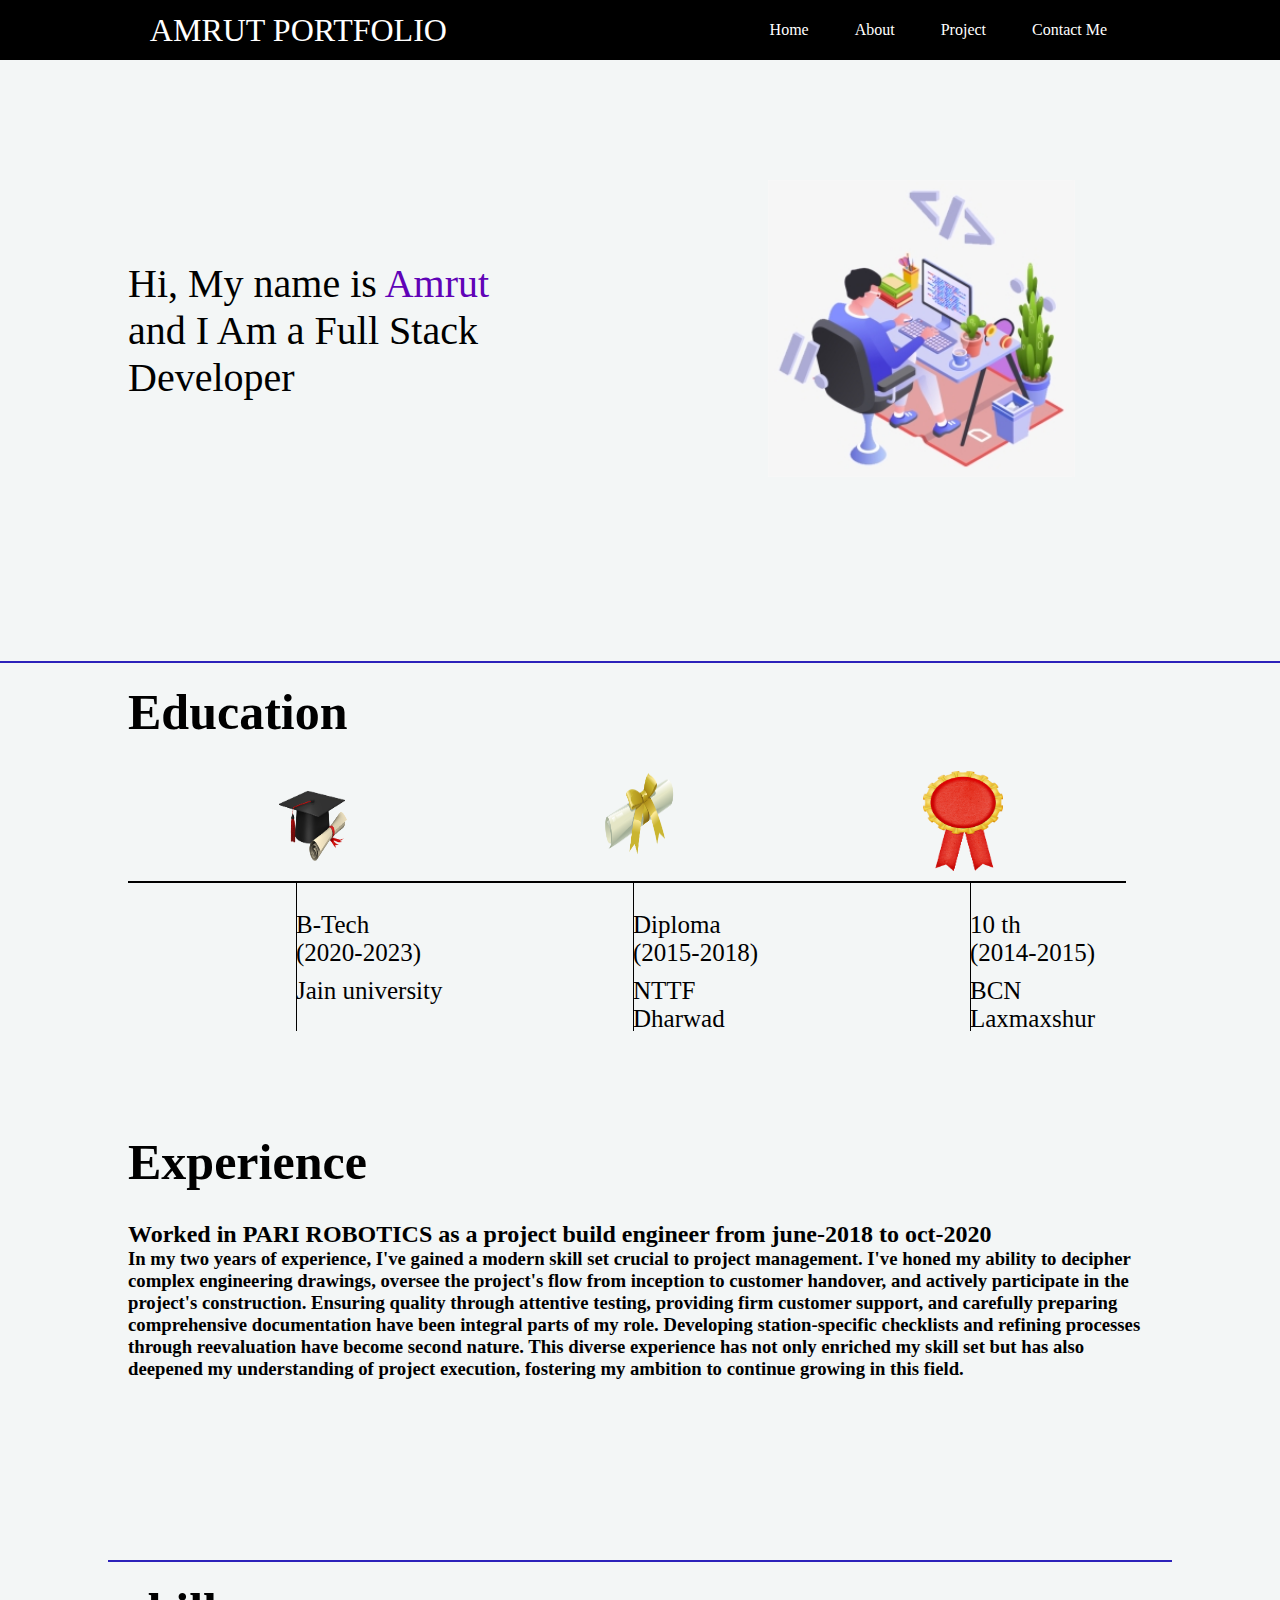
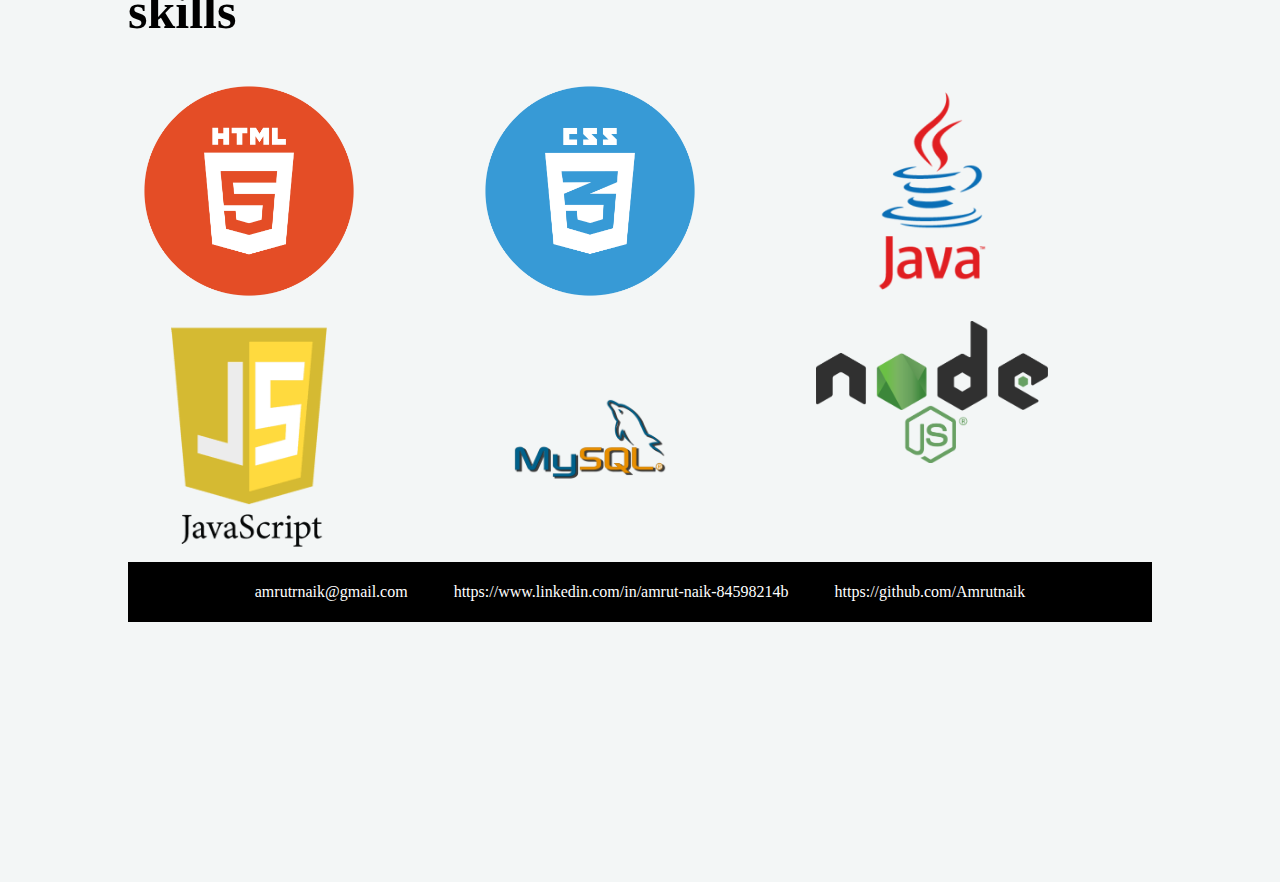
<file: index.html>
<!DOCTYPE html>
<html lang="en">

<head>
    <meta charset="UTF-8">
    <meta name="viewport" content="width=device-width, initial-scale=1.0">
    <title>portfolio</title>
    <link rel="stylesheet" href="port.css">
</head>

<body>
    <header>
        <nav>
            <div class="left">AMRUT PORTFOLIO</div>
            <div class="right">
                <ul>
                    <li><a href="/">Home</a></li>
                    <li><a href="/">About</a></li>
                    <li><a href="/">Project</a></li>
                    <li><a href="/">Contact Me</a></li>
                </ul>
            </div>
        </nav>
    </header>
    <main>
        <section class="firstSection">
            <div class="leftSection">
                Hi, My name is <span class="purple"> Amrut</span>
                <div>and I Am a Full Stack Developer</div>
            </div>

            <div class="rightSection">

                <img src="01.png" alt="" width="500px">
            </div>
        </section>
<hr>
        <section class="secondSection">
        <h1>Education</h1>
        <div class="img">
            <img class="imgsize" src="btech.png" alt="">
            <img class="imgsize" src="diploma.png" alt="">
            <img class="imgsize" src="10th.png" alt="">
        </div>
        <div class="box">
            <div class="vertical">
                <div class="vertical-title">B-Tech</div>
                <div class="vertical-title1">(2020-2023)</div>
                <div class="vertical-desc">Jain university</div>
            </div>
            <div class="vertical">
                <div class="vertical-title">Diploma</div>
                <div class="vertical-title1">(2015-2018)</div>
                <div class="vertical-desc">NTTF Dharwad</div>
            </div>
            <div class="vertical">
                <div class="vertical-title">10 th</div>
                <div class="vertical-title1">(2014-2015)</div>
                <div class="vertical-desc">BCN Laxmaxshur</div>
            </div>

            
        </div>
        <div class="exp">
            <h1>Experience </h1>
            <h2>Worked in PARI ROBOTICS as a project build engineer from june-2018 to oct-2020</h2>
            <h3>
                In my two years of experience, I've gained a modern skill set crucial to project management. I've honed my ability to decipher complex engineering drawings, oversee the project's flow from inception to customer handover, and actively participate in the project's construction. Ensuring quality through attentive testing, providing firm customer support, and carefully preparing comprehensive documentation have been integral parts of my role. Developing station-specific checklists and refining processes through reevaluation have become second nature. This diverse experience has not only enriched my skill set but has also deepened my understanding of project execution, fostering my ambition to continue growing in this field.</h3>
        </div>
<hr>
        <section class="thirdSection">
        <div class="skills"></div>
        <h1>skills</h1>
        <div class="skillimg">
            <div class="imgs"><img src="html.png" alt="snow" style="width: 70%"></div>
            <div class="imgs"><img src="css.png" alt="snow" style="width: 70%"></div>
            <div class="imgs"><img src="java.png" alt="snow" style="width: 70%"></div>
        </div>
        <div class="skillimg1">
            <div class="imgs"><img src="js.png" alt="snow" style="width: 70%"></div>
            <div class="imgs"><img src="mysql.png" alt="snow" style="width: 70%"></div>
            <div class="imgs"><img src="nodjs.png" alt="snow" style="width: 70%"></div>
        </div>

        <footer>
            <nav>

                <div class="right">
                    <ul>
                        <li><a href="/">amrutrnaik@gmail.com</a></li>
                        <li><a href="/">https://www.linkedin.com/in/amrut-naik-84598214b</a></li>
                        <li><a href="/">https://github.com/Amrutnaik</a></li>

                    </ul>
                </div>
            </nav> 
        </footer>

    </section>
    </section>




    </main>

</body>

</html>
</file>
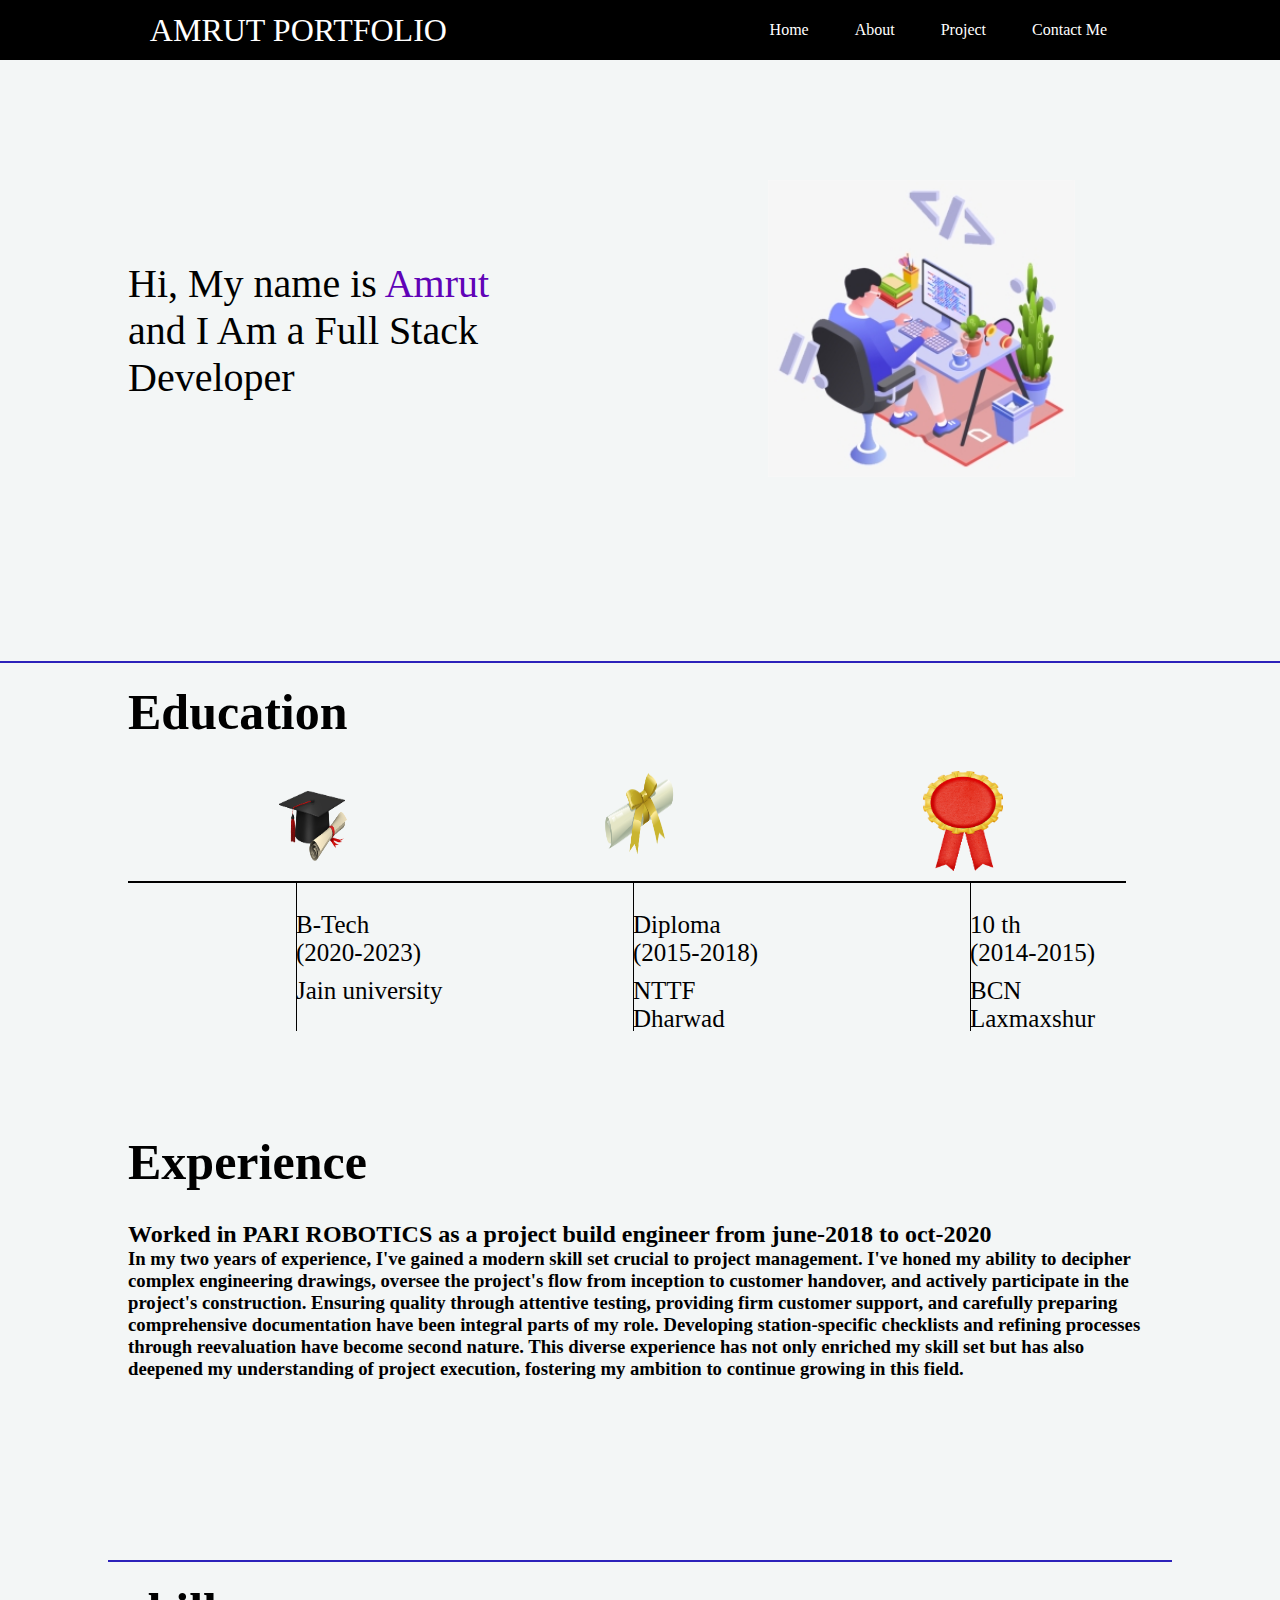
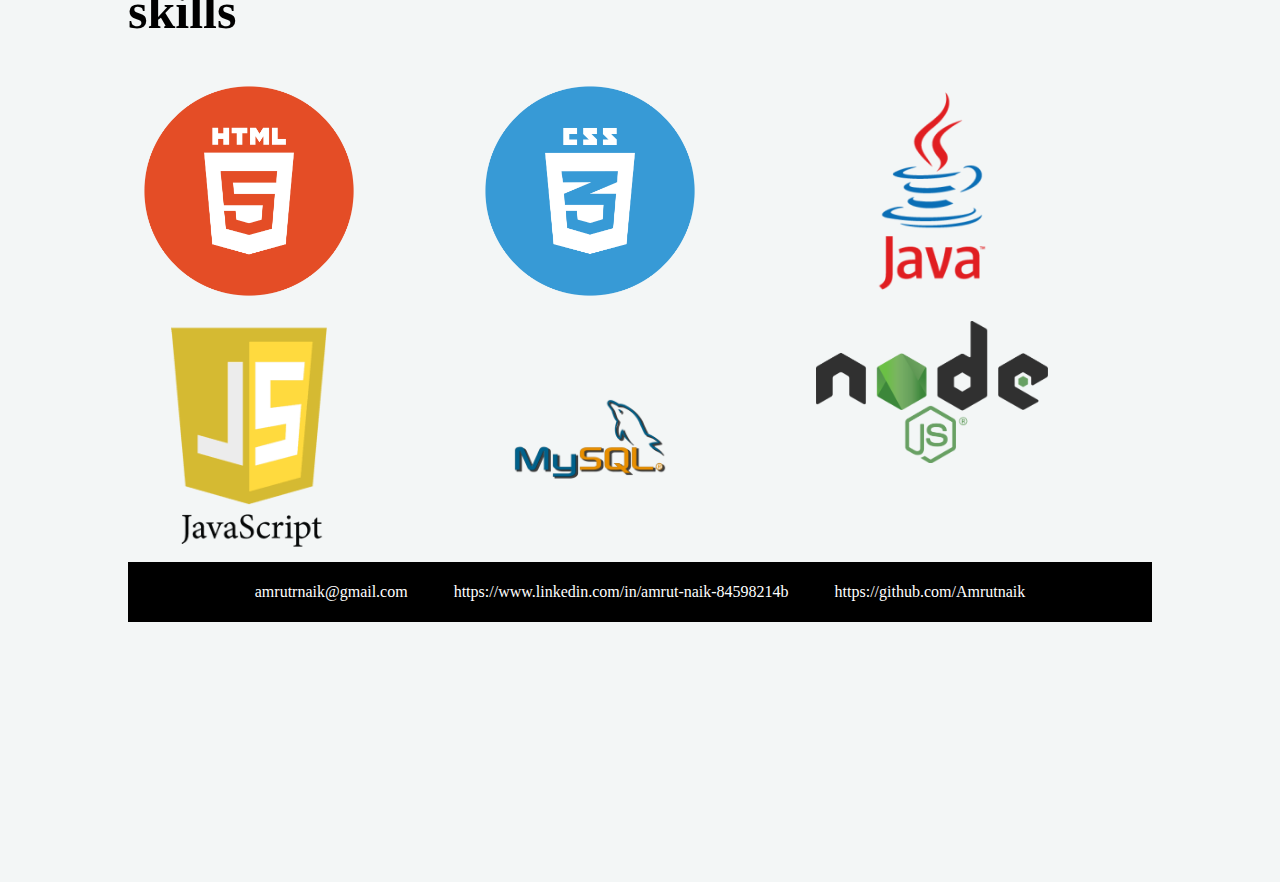
<file: ex-portfolio.html>
<!DOCTYPE html>
<html lang="en">

<head>
    <meta charset="UTF-8">
    <meta name="viewport" content="width=device-width, initial-scale=1.0">
    <title>portfolio</title>
    <link rel="stylesheet" href="port.css">
</head>

<body>
    <header>
        <nav>
            <div class="left">AMRUT PORTFOLIO</div>
            <div class="right">
                <ul>
                    <li><a href="/">Home</a></li>
                    <li><a href="/">About</a></li>
                    <li><a href="/">Project</a></li>
                    <li><a href="/">Contact Me</a></li>
                </ul>
            </div>
        </nav>
    </header>
    <main>
        <section class="firstSection">
            <div class="leftSection">
                Hi, My name is <span class="purple"> Amrut</span>
                <div>and I Am a Full Stack Developer</div>
            </div>

            <div class="rightSection">

                <img src="01.png" alt="" width="500px">
            </div>
        </section>
<hr>
        <section class="secondSection">
        <h1>Education</h1>
        <div class="img">
            <img class="imgsize" src="btech.png" alt="">
            <img class="imgsize" src="diploma.png" alt="">
            <img class="imgsize" src="10th.png" alt="">
        </div>
        <div class="box">
            <div class="vertical">
                <div class="vertical-title">B-Tech</div>
                <div class="vertical-title1">(2020-2023)</div>
                <div class="vertical-desc">Jain university</div>
            </div>
            <div class="vertical">
                <div class="vertical-title">Diploma</div>
                <div class="vertical-title1">(2015-2018)</div>
                <div class="vertical-desc">NTTF Dharwad</div>
            </div>
            <div class="vertical">
                <div class="vertical-title">10 th</div>
                <div class="vertical-title1">(2014-2015)</div>
                <div class="vertical-desc">BCN Laxmaxshur</div>
            </div>

            
        </div>
        <div class="exp">
            <h1>Experience </h1>
            <h2>Worked in PARI ROBOTICS as a project build engineer from june-2018 to oct-2020</h2>
            <h3>
                In my two years of experience, I've gained a modern skill set crucial to project management. I've honed my ability to decipher complex engineering drawings, oversee the project's flow from inception to customer handover, and actively participate in the project's construction. Ensuring quality through attentive testing, providing firm customer support, and carefully preparing comprehensive documentation have been integral parts of my role. Developing station-specific checklists and refining processes through reevaluation have become second nature. This diverse experience has not only enriched my skill set but has also deepened my understanding of project execution, fostering my ambition to continue growing in this field.</h3>
        </div>
<hr>
        <section class="thirdSection">
        <div class="skills"></div>
        <h1>skills</h1>
        <div class="skillimg">
            <div class="imgs"><img src="html.png" alt="snow" style="width: 70%"></div>
            <div class="imgs"><img src="css.png" alt="snow" style="width: 70%"></div>
            <div class="imgs"><img src="java.png" alt="snow" style="width: 70%"></div>
        </div>
        <div class="skillimg1">
            <div class="imgs"><img src="js.png" alt="snow" style="width: 70%"></div>
            <div class="imgs"><img src="mysql.png" alt="snow" style="width: 70%"></div>
            <div class="imgs"><img src="nodjs.png" alt="snow" style="width: 70%"></div>
        </div>

        <footer>
            <nav>

                <div class="right">
                    <ul>
                        <li><a href="/">amrutrnaik@gmail.com</a></li>
                        <li><a href="/">https://www.linkedin.com/in/amrut-naik-84598214b</a></li>
                        <li><a href="/">https://github.com/Amrutnaik</a></li>

                    </ul>
                </div>
            </nav> 
        </footer>

    </section>
    </section>




    </main>

</body>

</html>
</file>
<file: port.css>
* {
    padding: 0;
    margin: 0;
}

body {
    background-color: rgb(243, 246, 246);
}

nav {
    display: flex;
    justify-content: space-around;
    align-items: center;
    height: 60px;
    background-color: black;
    color: white;
}

nav ul {
    display: flex;
    justify-content: center;

}

nav ul li {
    list-style: none;
    margin: 0 23px;
}

nav ul li a {
    text-decoration: none;
    color: white;
}

nav ul li a:hover {
    color: blueviolet;

}

main hr {
    border: 0;
    background: rgb(44, 34, 186);
    height: 2.2px;
    margin: 20px -20px;
    margin-top: 180px;
}

.left {
    font-size: 2rem;
}
.left1 {
    font-size: 1rem;
}



.firstSection {
    display: flex;
    justify-content: space-around;
    align-items: center;
    margin: 120px 0;
}

.firstSection>div {
    width: 30%;
}

.rightSection img {
    width: 80%;
}

.leftSection {
    font-size: 2.5rem;
    margin: 70px 0;

}

.purple {
    color: rgb(96, 3, 183);
}
.text-gray{
    color: gray;
}
.secondSection{
    max-width: 80vw;
    margin: auto;
    height: 100vh;
}
.secondSection .box{
    background: black;
    width: 78vw;
    height: 2px;
    margin: 10px 0;
   display: flex;

}
.secondSection .vertical{
    height: 150px;
    width: 1px;
    background-color: black;
    margin: 0 168px;

}
.image-top{
    width: 50px;
    position: relative;
    top: -64;
    left: -45;
}

.vertical-title{
    position: relative;
    top: 30px;
    width: 150px;
    font-size: 25px;

}
.vertical-title1{
    position: relative;
    top: 30px;
    width: 150px;
    font-size: 25px;
}
.vertical-desc{
    position: relative;
    top: 40px;
    width: 150px;
    font-size: 25px;

}
.img{
    display: flex;
    left: 50px;
}
.imgsize{
    width: 80px;
    height: 100px;
    margin-left: 145px;
    margin-right: 100px;
}
.secondSection h1{
    font-size: 50px;
    margin-bottom: 30px;
}
.secondSection h2{
    margin-top: 30px;
}
.exp{
    margin-top: 250px;
}
.thirdSection{
    max-width: 80vw;
    margin: auto;
    height: 100vh;
}
.skillimg{
    display: flex;

}
.imgs{
    flex: 33.33%;
    padding: 5px;
}
.skillimg1{
    display: flex;

}
</file>
